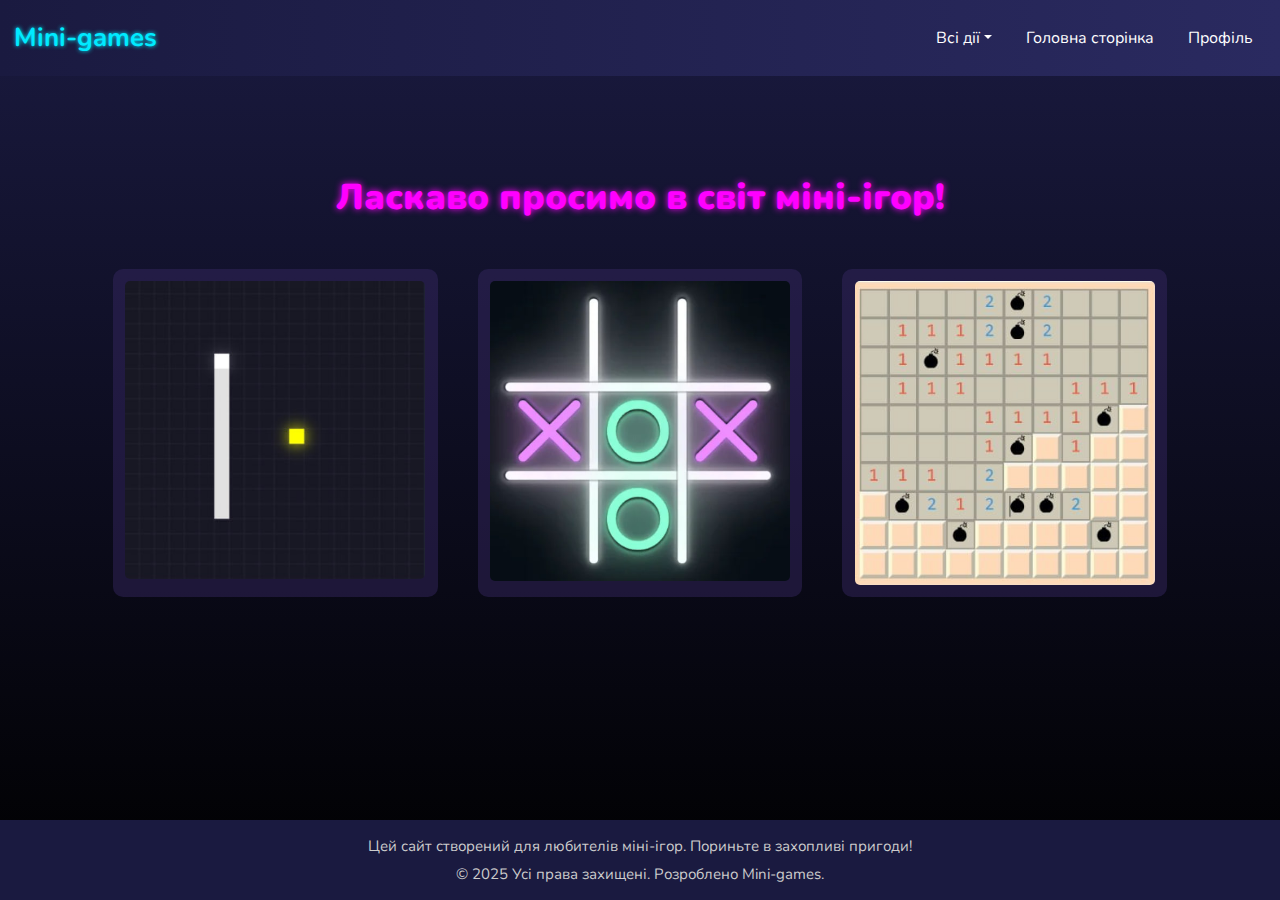
<file: index.html>
<!DOCTYPE html>
<html lang="ru">

<head>
    <meta charset="UTF-8">
    <meta name="viewport" content="width=device-width, initial-scale=1.0">
    <link href="https://cdn.jsdelivr.net/npm/bootstrap@5.3.3/dist/css/bootstrap.min.css" rel="stylesheet">
    <script src="https://cdn.jsdelivr.net/npm/bootstrap@5.3.3/dist/js/bootstrap.bundle.min.js"></script>
    <link rel="preconnect" href="https://fonts.googleapis.com">
    <link rel="preconnect" href="https://fonts.gstatic.com" crossorigin>
    <link href="https://fonts.googleapis.com/css2?family=Nunito:ital,wght@0,200..1000;1,200..1000&display=swap"
        rel="stylesheet">
    <link rel="stylesheet" href="static/styles/style.css">

    <title>Mini-games</title>
</head>

<body>
    <header class="header py-2">
        <nav class="navbar navbar-expand-lg navbar-dark">
            <a class="navbar-brand px-3" id="logo" href="index.html">Mini-games</a>

            <button class="navbar-toggler" type="button" data-bs-toggle="collapse"
                data-bs-target="#navbarSupportedContent">
                <span class="navbar-toggler-icon"></span>
            </button>
            <div class="collapse navbar-collapse justify-content-end" id="navbarSupportedContent">
                <ul class="navbar-nav ms-auto">
                    <li class="nav-item dropdown"> <a class="nav-link dropdown-toggle" href="#"
                            id="navbarDropdownMenuLink" data-bs-toggle="dropdown" aria-haspopup="true"
                            aria-expanded="false">Всі дії</a>
                        <div class="dropdown-menu" aria-labelledby="navbarDropdownMenuLink">
                            <a class="dropdown-item" href="snake.html">Змійка</a>
                            <a class="dropdown-item" href="tictactoe.html">Хрестики-нолики</a>
                            <a class="dropdown-item" href="minesweeper.html">Сапер</a>
                            <a class="dropdown-item" href="index.html">Головна сторінка</a>
                            <a class="dropdown-item" href="profile.html">Профіль</a>
                            <a class="dropdown-item" href="#logout">Вихід з системи</a>
                        </div>
                    </li>
                    <li class="nav-item"><a class="nav-link" href="index.html">Головна сторінка</a></li>
                    <li class="nav-item"><a class="nav-link" href="profile.html">Профіль</a></li>

                </ul>
            </div>
        </nav>
    </header>

    <main>
        <section class="main-menu" id="menu">
            <h1>Ласкаво просимо в світ міні-ігор!</h1>
            <div class="games">
                <div class="game-card">
                    <a href="snake.html">
                        <img src="static/images/snake.jpg" alt="Змійка">
                    </a>
                </div>
                <div class="game-card">
                    <a href="tictactoe.html">
                        <img src="static/images/tictactoe.jpg" alt="Хрестики-нолики">
                    </a>
                </div>
                <div class="game-card">
                    <a href="minesweeper.html">
                        <img src="static/images/minesweeper.jpg" alt="Сапер">
                    </a>
                </div>
            </div>
        </section>
    </main>
    <footer id="menu-footer">
        <p>Цей сайт створений для любителів міні-ігор. Пориньте в захопливі пригоди!</p>
        <p>© 2025 Усі права захищені. Розроблено Mini-games.</p>
    </footer>
</body>

</html>
</file>
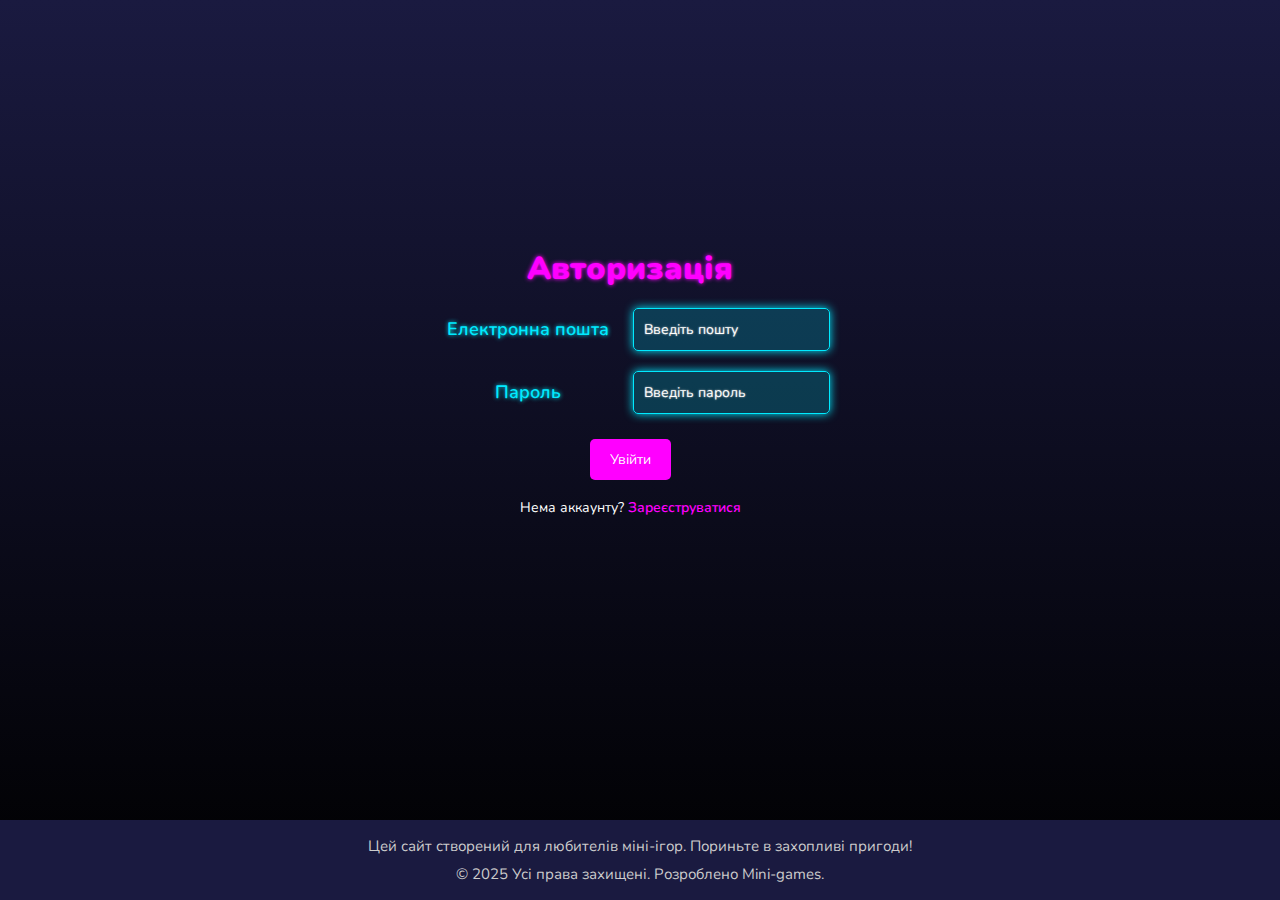
<file: login.html>
<!DOCTYPE html>
<html lang="en">

<head>
    <meta charset="UTF-8">
    <meta name="viewport" content="width=device-width, initial-scale=1.0">
    <title>Authorization</title>
    <link href="https://cdn.jsdelivr.net/npm/bootstrap@5.3.3/dist/css/bootstrap.min.css" rel="stylesheet"
        integrity="sha384-QWTKZyjpPEjISv5WaRU9OFeRpok6YctnYmDr5pNlyT2bRjXh0JMhjY6hW+ALEwIH" crossorigin="anonymous">
    <link rel="preconnect" href="https://fonts.googleapis.com">
    <link rel="preconnect" href="https://fonts.gstatic.com" crossorigin>
    <link href="https://fonts.googleapis.com/css2?family=Nunito:ital,wght@0,200..1000;1,200..1000&display=swap"
        rel="stylesheet">
    <link rel="stylesheet" href="static/styles/style.css">
</head>

<body>
    <div class="login-menu">
        <h1>Авторизація</h1>
        <div class="registration-form-container">
            <form class="registration-form">
                <div class="form-group">
                    <label for="email">Електронна пошта</label>
                    <input type="email" id="email" name="email" placeholder="Введіть пошту" required>
                </div>
                <div class="form-group">
                    <label for="password">Пароль</label>
                    <input type="password" id="password" name="password" placeholder="Введіть пароль" required>
                </div>
                <button type="submit" class="menu-button">Увійти</button>
            </form>
            <div>
                <span>Нема аккаунту?</span>
                <a href="registration.html">Зареєструватися</a>
            </div>
        </div>
    </div>

    <footer id="login-footer">
        <p>Цей сайт створений для любителів міні-ігор. Пориньте в захопливі пригоди!</p>
        <p>© 2025 Усі права захищені. Розроблено Mini-games.</p>
    </footer>
</body>

</html>
</file>
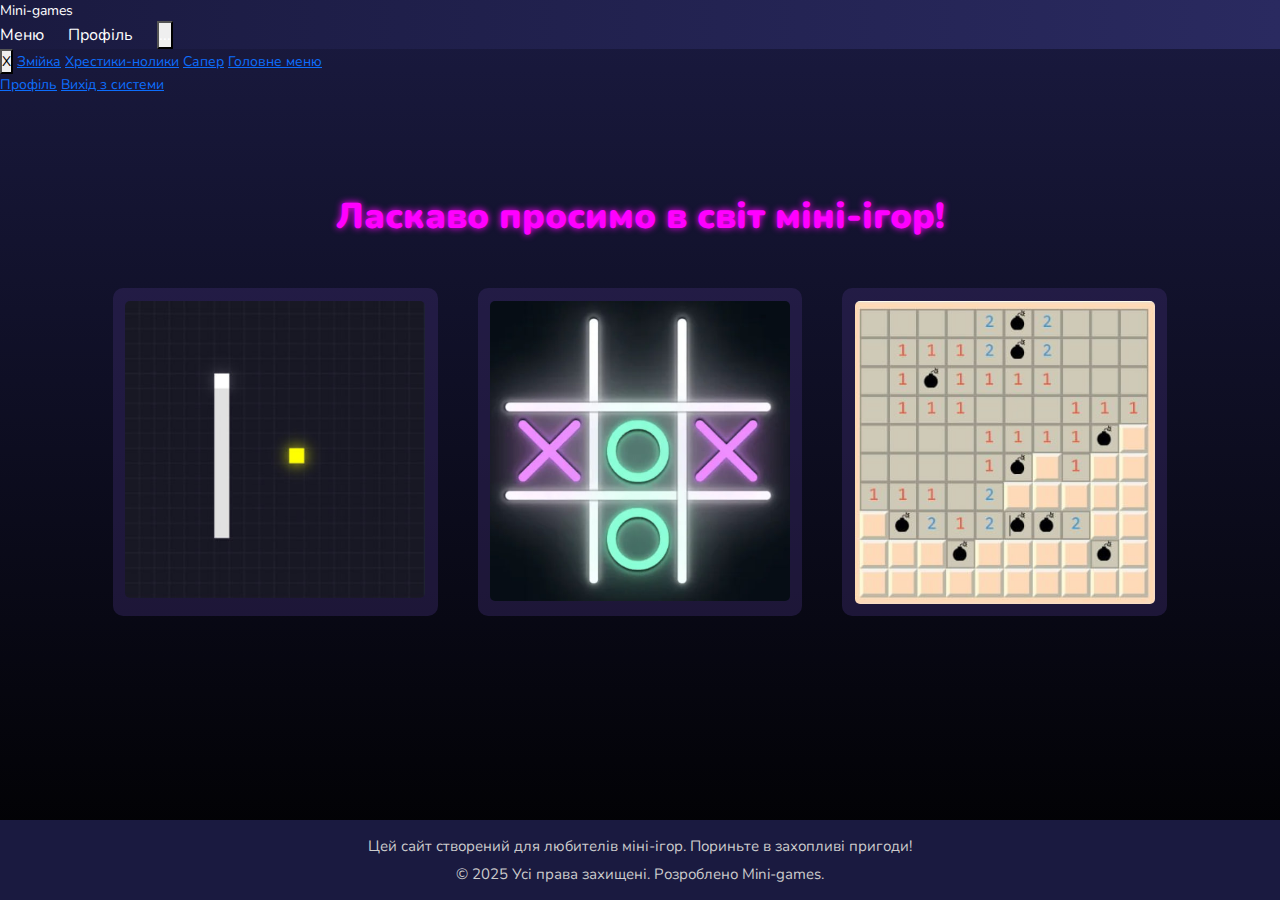
<file: menu.html>
<!DOCTYPE html>
<html lang="ru">

<head>
    <meta charset="UTF-8">
    <meta name="viewport" content="width=device-width, initial-scale=1.0">
    <link href="https://cdn.jsdelivr.net/npm/bootstrap@5.3.3/dist/css/bootstrap.min.css" rel="stylesheet"
        integrity="sha384-QWTKZyjpPEjISv5WaRU9OFeRpok6YctnYmDr5pNlyT2bRjXh0JMhjY6hW+ALEwIH" crossorigin="anonymous">
    <link rel="stylesheet" href="static/styles/style.css">
    <link rel="preconnect" href="https://fonts.googleapis.com">
    <link rel="preconnect" href="https://fonts.gstatic.com" crossorigin>
    <link href="https://fonts.googleapis.com/css2?family=Nunito:ital,wght@0,200..1000;1,200..1000&display=swap"
        rel="stylesheet">
    <title>Mini-games</title>
</head>

<body>
    <header class="header">
        <div class="logo">Mini-games</div>
        <nav>
            <a href="menu.html">Меню</a>
            <a href="profile.html">Профіль</a>
            <button class="toolbar-toggle">...</button>
        </nav>
    </header>

    <div class="toolbar">
        <div class="toolbar-content">
            <button class="close-btn">X</button>
            <a href="snake.html">Змійка</a>
            <a href="tictactoe.html">Хрестики-нолики</a>
            <a href="minesweeper.html">Сапер</a>
            <a href="menu.html">Головне меню</a>
            <div class="user-content">
                <a href="profile.html">Профіль</a>
                <a href="#logout">Вихід з системи</a>
            </div>

        </div>
    </div>
    <main>
        <section class="main-menu" id="menu">
            <h1>Ласкаво просимо в світ міні-ігор!</h1>
            <div class="games">
                <div class="game-card">
                    <a href="snake.html">
                        <img src="static/images/snake.jpg" alt="Змійка">
                    </a>
                </div>
                <div class="game-card">
                    <a href="tictactoe.html">
                        <img src="static/images/tictactoe.jpg" alt="Хрестики-нолики">
                    </a>
                </div>
                <div class="game-card">
                    <a href="minesweeper.html">
                        <img src="static/images/minesweeper.jpg" alt="Сапер">
                    </a>
                </div>
            </div>
        </section>
    </main>
    <footer id="menu-footer">
        <p>Цей сайт створений для любителів міні-ігор. Пориньте в захопливі пригоди!</p>
        <p>© 2025 Усі права захищені. Розроблено Mini-games.</p>
    </footer>
</body>

</html>
</file>
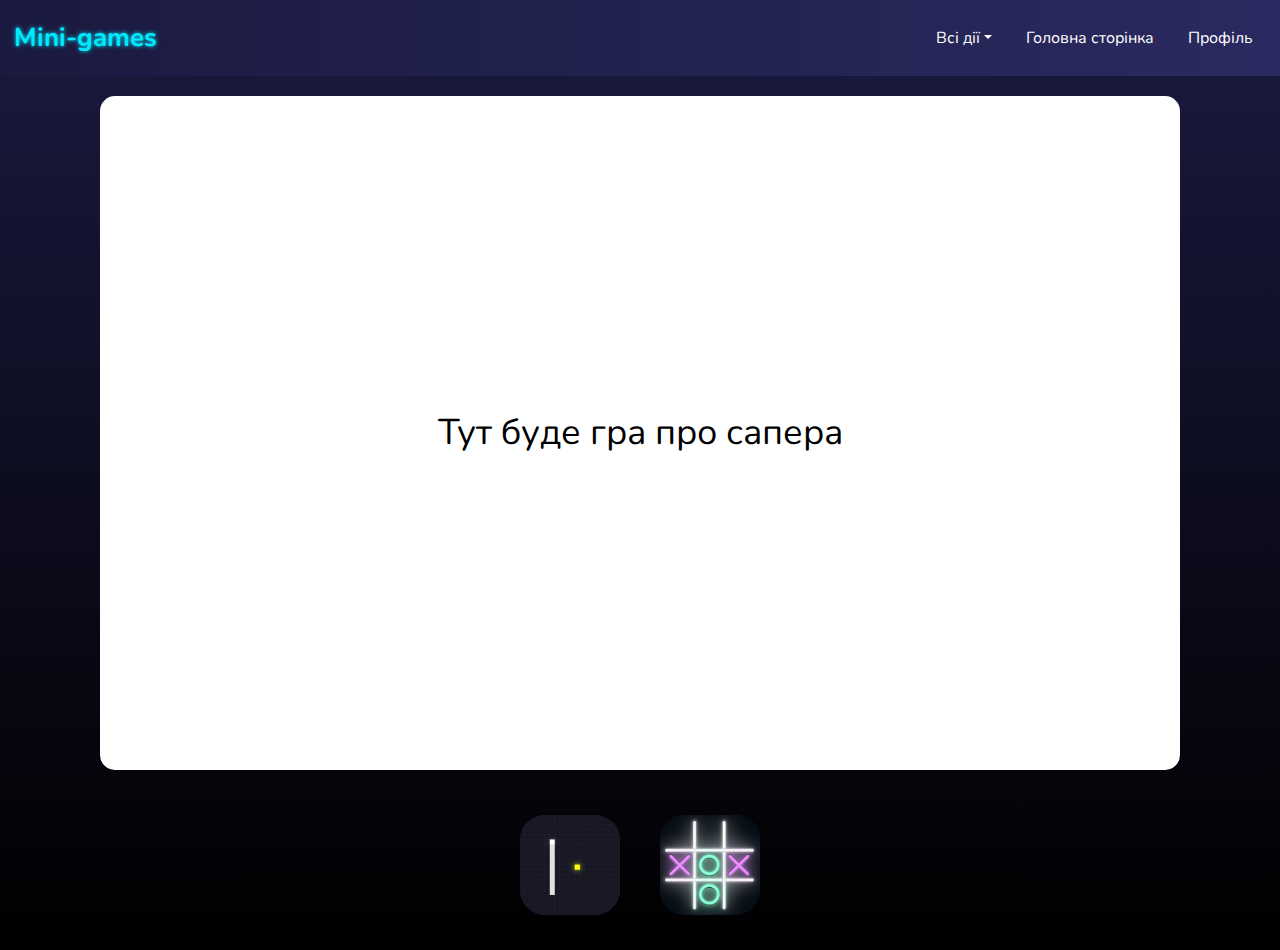
<file: minesweeper.html>
<!DOCTYPE html>
<html lang="en">

<head>
    <meta charset="UTF-8">
    <meta name="viewport" content="width=device-width, initial-scale=1.0">
    <title>Minesweeper game</title>
    <link href="https://cdn.jsdelivr.net/npm/bootstrap@5.3.3/dist/css/bootstrap.min.css" rel="stylesheet">
    <script src="https://cdn.jsdelivr.net/npm/bootstrap@5.3.3/dist/js/bootstrap.bundle.min.js"></script>
    <link rel="preconnect" href="https://fonts.googleapis.com">
    <link rel="preconnect" href="https://fonts.gstatic.com" crossorigin>
    <link href="https://fonts.googleapis.com/css2?family=Nunito:ital,wght@0,200..1000;1,200..1000&display=swap"
        rel="stylesheet">
    <link rel="stylesheet" href="static/styles/style.css">
</head>

<body>

    <header class="header py-2">
        <nav class="navbar navbar-expand-lg navbar-dark">
            <a class="navbar-brand px-3" id="logo" href="index.html">Mini-games</a>

            <button class="navbar-toggler" type="button" data-bs-toggle="collapse"
                data-bs-target="#navbarSupportedContent">
                <span class="navbar-toggler-icon"></span>
            </button>
            <div class="collapse navbar-collapse justify-content-end" id="navbarSupportedContent">
                <ul class="navbar-nav ms-auto">
                    <li class="nav-item dropdown"> <a class="nav-link dropdown-toggle" href="#"
                            id="navbarDropdownMenuLink" data-bs-toggle="dropdown" aria-haspopup="true"
                            aria-expanded="false">Всі дії</a>
                        <div class="dropdown-menu" aria-labelledby="navbarDropdownMenuLink">
                            <a class="dropdown-item" href="snake.html">Змійка</a>
                            <a class="dropdown-item" href="tictactoe.html">Хрестики-нолики</a>
                            <a class="dropdown-item" href="minesweeper.html">Сапер</a>
                            <a class="dropdown-item" href="index.html">Головна сторінка</a>
                            <a class="dropdown-item" href="profile.html">Профіль</a>
                            <a class="dropdown-item" href="#logout">Вихід з системи</a>
                        </div>
                    </li>
                    <li class="nav-item"><a class="nav-link" href="index.html">Головна сторінка</a></li>
                    <li class="nav-item"><a class="nav-link" href="profile.html">Профіль</a></li>

                </ul>
            </div>
        </nav>
    </header>

    <section class="game-main-section">
        <div class="game-window">
            <span>Тут буде гра про сапера</span>
        </div>

        <div class="other-games-window">
            <div class="game-card">
                <a href="snake.html">
                    <img src="static/images/snake.jpg" alt="Змійка">
                </a>
            </div>
            <div class="game-card">
                <a href="tictactoe.html">
                    <img src="static/images/tictactoe.jpg" alt="Сапер">
                </a>
            </div>
        </div>
    </section>

</body>

</html>
</file>
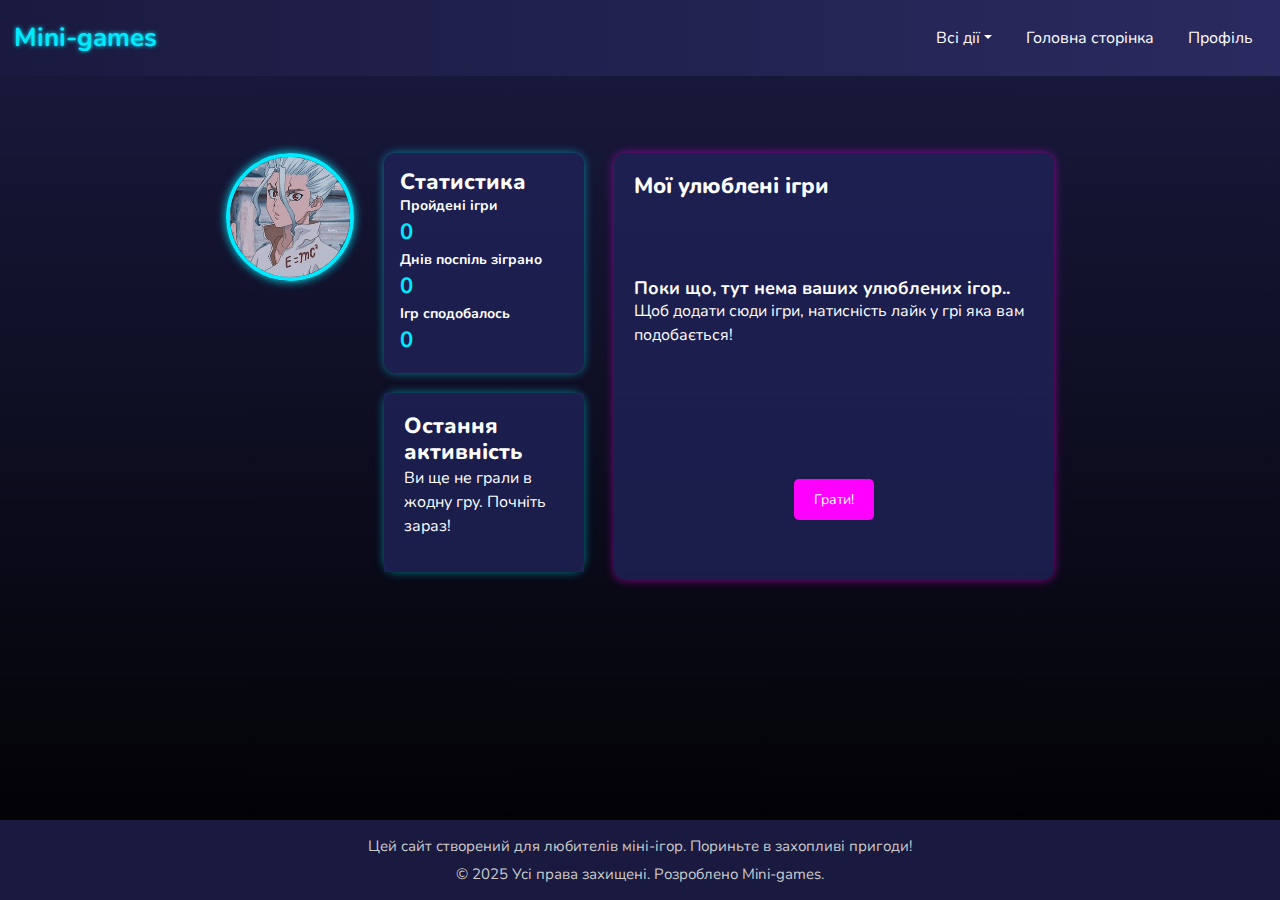
<file: profile.html>
<!DOCTYPE html>
<html lang="en">

<head>
    <meta charset="UTF-8">
    <meta name="viewport" content="width=device-width, initial-scale=1.0">
    <link href="https://cdn.jsdelivr.net/npm/bootstrap@5.3.3/dist/css/bootstrap.min.css" rel="stylesheet">
    <script src="https://cdn.jsdelivr.net/npm/bootstrap@5.3.3/dist/js/bootstrap.bundle.min.js"></script>
    <link rel="preconnect" href="https://fonts.googleapis.com">
    <link rel="preconnect" href="https://fonts.gstatic.com" crossorigin>
    <link href="https://fonts.googleapis.com/css2?family=Nunito:ital,wght@0,200..1000;1,200..1000&display=swap"
        rel="stylesheet">
    <link rel="stylesheet" href="static/styles/style.css">
    <title>Profile</title>
</head>

<body>

    <header class="header py-2">
        <nav class="navbar navbar-expand-lg navbar-dark">
            <a class="navbar-brand px-3" id="logo" href="index.html">Mini-games</a>

            <button class="navbar-toggler" type="button" data-bs-toggle="collapse"
                data-bs-target="#navbarSupportedContent">
                <span class="navbar-toggler-icon"></span>
            </button>
            <div class="collapse navbar-collapse justify-content-end" id="navbarSupportedContent">
                <ul class="navbar-nav ms-auto">
                    <li class="nav-item dropdown"> <a class="nav-link dropdown-toggle" href="#"
                            id="navbarDropdownMenuLink" data-bs-toggle="dropdown" aria-haspopup="true"
                            aria-expanded="false">Всі дії</a>
                        <div class="dropdown-menu" aria-labelledby="navbarDropdownMenuLink">
                            <a class="dropdown-item" href="snake.html">Змійка</a>
                            <a class="dropdown-item" href="tictactoe.html">Хрестики-нолики</a>
                            <a class="dropdown-item" href="minesweeper.html">Сапер</a>
                            <a class="dropdown-item" href="index.html">Головна сторінка</a>
                            <a class="dropdown-item" href="profile.html">Профіль</a>
                            <a class="dropdown-item" href="#logout">Вихід з системи</a>
                        </div>
                    </li>
                    <li class="nav-item"><a class="nav-link" href="index.html">Головна сторінка</a></li>
                    <li class="nav-item"><a class="nav-link" href="profile.html">Профіль</a></li>

                </ul>
            </div>
        </nav>
    </header>
    <section class="profile-section">
        <div class="avatar-on-profile">
            <img src="static/images/DS.jpg" alt="avatar on profile">
        </div>

        <aside class="aside-profile">
            <div class="user-profile-statistic profile-box-content">
                <h5>Статистика</h5>
                <div class="item-container">
                    <div class="item-box">
                        <label>Пройдені ігри</label>
                        <div class="stats-data">0</div>
                    </div>
                    <div class="item-box">
                        <label>Днів поспіль зіграно</label>
                        <div class="stats-data">0</div>
                    </div>
                    <div class="item-box">
                        <label>Ігр сподобалось</label>
                        <div class="stats-data">0</div>
                    </div>
                </div>
            </div>

            <div class="profile-box-content aside-profile">
                <div class="user-profile-recent-activity">
                    <h5>Остання активність</h6>
                        <div class="user-profile-content">
                            <p>Ви ще не грали в жодну гру. Почніть зараз!</p>
                        </div>
                </div>
            </div>
        </aside>

        <div class="profile-box-content">
            <div class="user-profile-favourite-game">
                <h5> Мої улюблені ігри</h5>
                <div class="user-profile-content">
                    <h6>Поки що, тут нема ваших улюблених ігор..</h6>
                    <p>Щоб додати сюди ігри, натисність лайк у грі яка вам подобається!</p>
                </div>
                <button class="menu-button">Грати!</button>
            </div>
        </div>


    </section>


    <footer id="profile-footer">
        <p>Цей сайт створений для любителів міні-ігор. Пориньте в захопливі пригоди!</p>
        <p>© 2025 Усі права захищені. Розроблено Mini-games.</p>
    </footer>


</body>

</html>
</file>
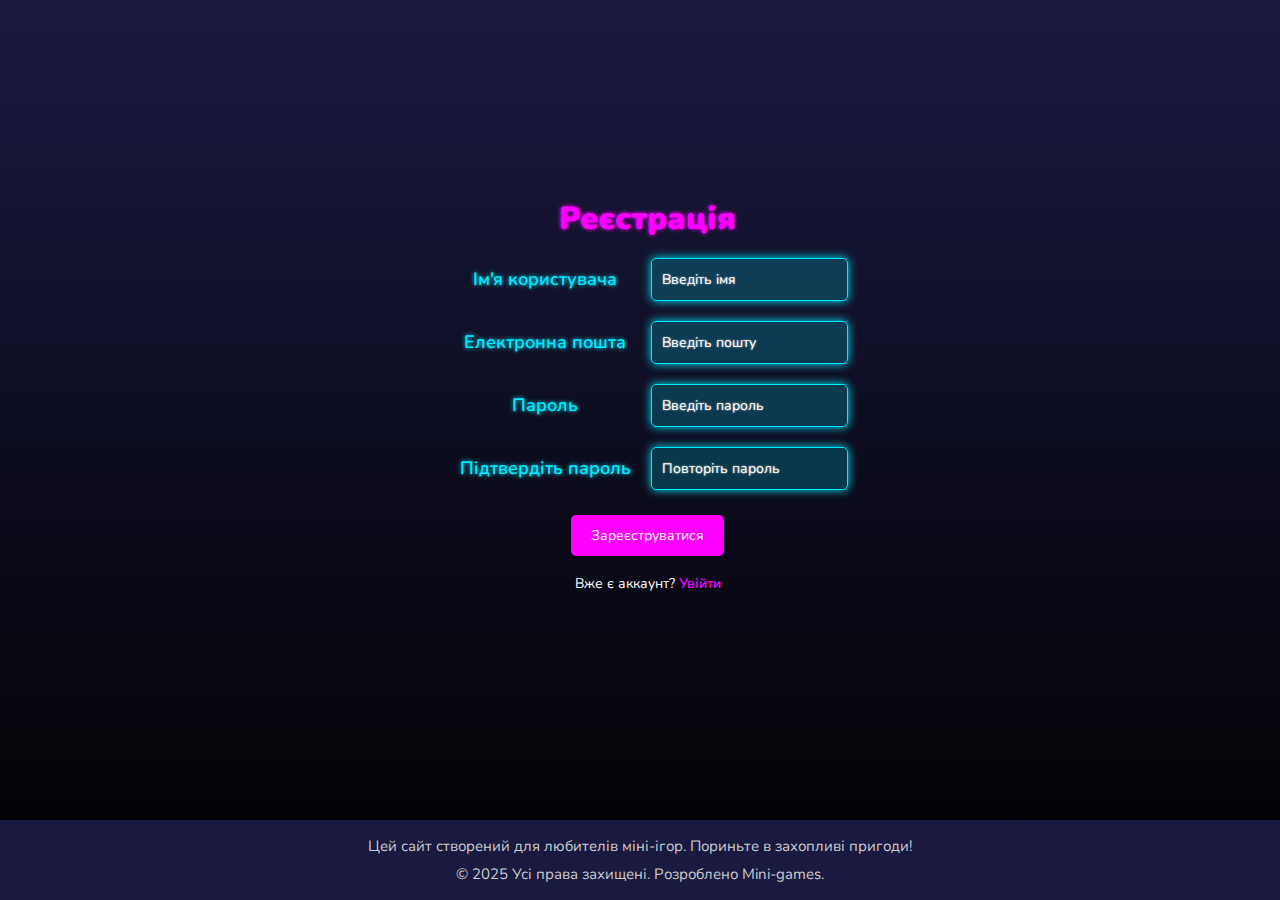
<file: registration.html>
<!DOCTYPE html>
<html lang="en">

<head>
    <meta charset="UTF-8">
    <meta name="viewport" content="width=device-width, initial-scale=1.0">
    <title>Registration</title>
    <link href="https://cdn.jsdelivr.net/npm/bootstrap@5.3.3/dist/css/bootstrap.min.css" rel="stylesheet"
        integrity="sha384-QWTKZyjpPEjISv5WaRU9OFeRpok6YctnYmDr5pNlyT2bRjXh0JMhjY6hW+ALEwIH" crossorigin="anonymous">
    <link rel="preconnect" href="https://fonts.googleapis.com">
    <link rel="preconnect" href="https://fonts.gstatic.com" crossorigin>
    <link href="https://fonts.googleapis.com/css2?family=Nunito:ital,wght@0,200..1000;1,200..1000&display=swap"
        rel="stylesheet">
    <link rel="stylesheet" href="static/styles/style.css">
</head>

<body>
    <div class="registration-menu">
        <h1>Реєстрація</h1>
        <div class="registration-form-container">
            <form class="registration-form">
                <div class="form-group">
                    <label for="username">Ім'я користувача</label>
                    <input type="text" id="username" name="username" placeholder="Введіть імя" required>
                </div>
                <div class="form-group">
                    <label for="email">Електронна пошта</label>
                    <input type="email" id="email" name="email" placeholder="Введіть пошту" required>
                </div>
                <div class="form-group">
                    <label for="password">Пароль</label>
                    <input type="password" id="password" name="password" placeholder="Введіть пароль" required>
                </div>
                <div class="form-group">
                    <label for="confirm-password">Підтвердіть пароль</label>
                    <input type="password" id="confirm-password" name="confirm-password" placeholder="Повторіть пароль"
                        required>
                </div>
                <button type="submit" class="menu-button">Зареєструватися</button>
            </form>
            <div>
                <span>Вже є аккаунт?</span>
                <a href="login.html">Увійти</a>
            </div>
        </div>
    </div>

    <footer id="login-footer">
        <p>Цей сайт створений для любителів міні-ігор. Пориньте в захопливі пригоди!</p>
        <p>© 2025 Усі права захищені. Розроблено Mini-games.</p>
    </footer>
</body>

</html>
</file>
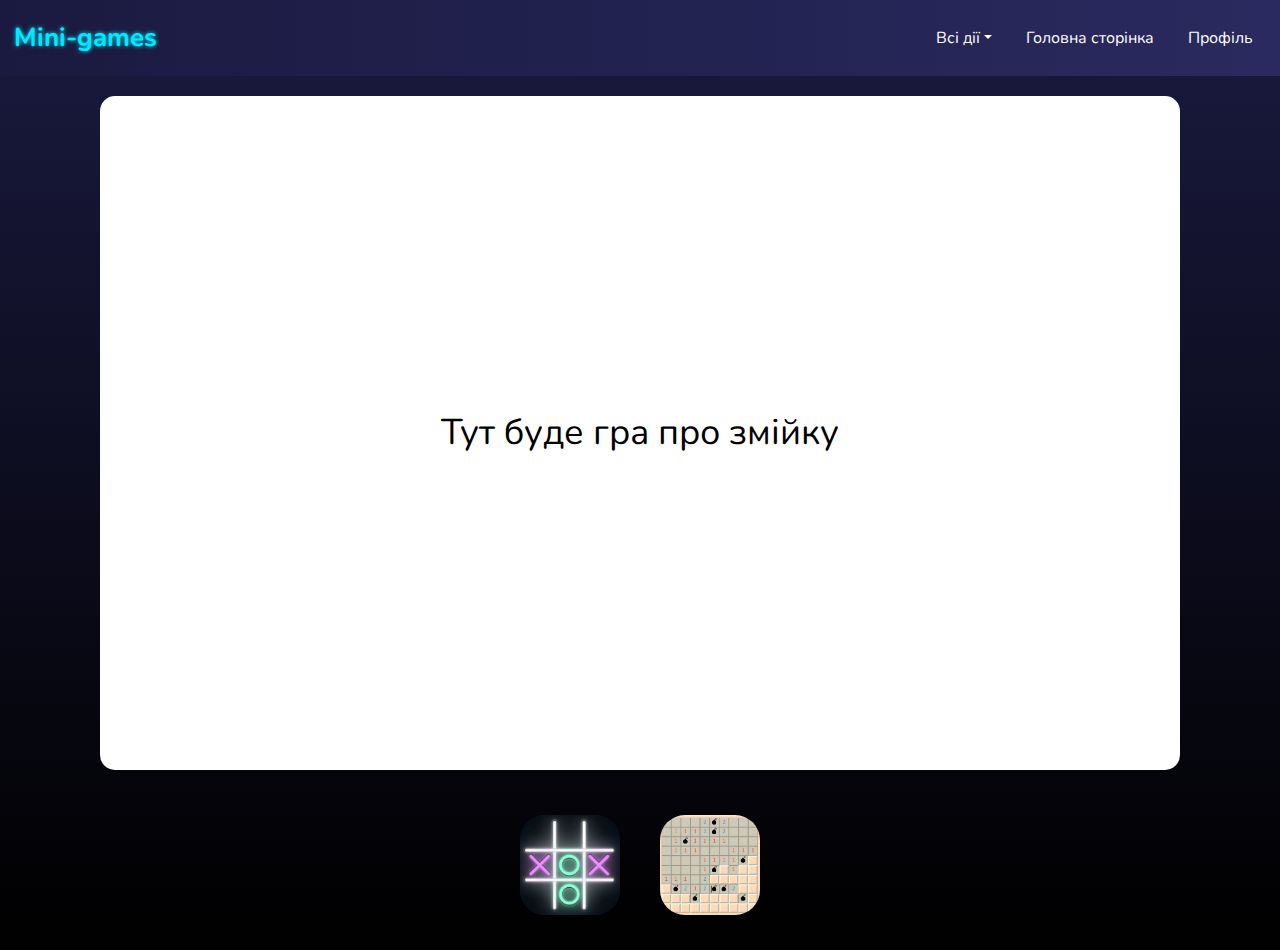
<file: snake.html>
<!DOCTYPE html>
<html lang="en">

<head>
    <meta charset="UTF-8">
    <meta name="viewport" content="width=device-width, initial-scale=1.0">
    <title>Snake game</title>
    <link href="https://cdn.jsdelivr.net/npm/bootstrap@5.3.3/dist/css/bootstrap.min.css" rel="stylesheet">
    <script src="https://cdn.jsdelivr.net/npm/bootstrap@5.3.3/dist/js/bootstrap.bundle.min.js"></script>
    <link rel="preconnect" href="https://fonts.googleapis.com">
    <link rel="preconnect" href="https://fonts.gstatic.com" crossorigin>
    <link href="https://fonts.googleapis.com/css2?family=Nunito:ital,wght@0,200..1000;1,200..1000&display=swap"
        rel="stylesheet">
    <link rel="stylesheet" href="static/styles/style.css">
</head>

<body>

    <header class="header py-2">
        <nav class="navbar navbar-expand-lg navbar-dark">
            <a class="navbar-brand px-3" id="logo" href="index.html">Mini-games</a>

            <button class="navbar-toggler" type="button" data-bs-toggle="collapse"
                data-bs-target="#navbarSupportedContent">
                <span class="navbar-toggler-icon"></span>
            </button>
            <div class="collapse navbar-collapse justify-content-end" id="navbarSupportedContent">
                <ul class="navbar-nav ms-auto">
                    <li class="nav-item dropdown"> <a class="nav-link dropdown-toggle" href="#"
                            id="navbarDropdownMenuLink" data-bs-toggle="dropdown" aria-haspopup="true"
                            aria-expanded="false">Всі дії</a>
                        <div class="dropdown-menu" aria-labelledby="navbarDropdownMenuLink">
                            <a class="dropdown-item" href="snake.html">Змійка</a>
                            <a class="dropdown-item" href="tictactoe.html">Хрестики-нолики</a>
                            <a class="dropdown-item" href="minesweeper.html">Сапер</a>
                            <a class="dropdown-item" href="index.html">Головна сторінка</a>
                            <a class="dropdown-item" href="profile.html">Профіль</a>
                            <a class="dropdown-item" href="#logout">Вихід з системи</a>
                        </div>
                    </li>
                    <li class="nav-item"><a class="nav-link" href="index.html">Головна сторінка</a></li>
                    <li class="nav-item"><a class="nav-link" href="profile.html">Профіль</a></li>

                </ul>
            </div>
        </nav>
    </header>

    <section class="game-main-section">
        <div class="game-window">
            <span>Тут буде гра про змійку</span>
        </div>

        <div class="other-games-window">
            <div class="game-card">
                <a href="tictactoe.html">
                    <img src="static/images/tictactoe.jpg" alt="Хрестики-нолики">
                </a>
            </div>
            <div class="game-card">
                <a href="minesweeper.html">
                    <img src="static/images/minesweeper.jpg" alt="Сапер">
                </a>
            </div>
        </div>
    </section>

</body>

</html>
</file>
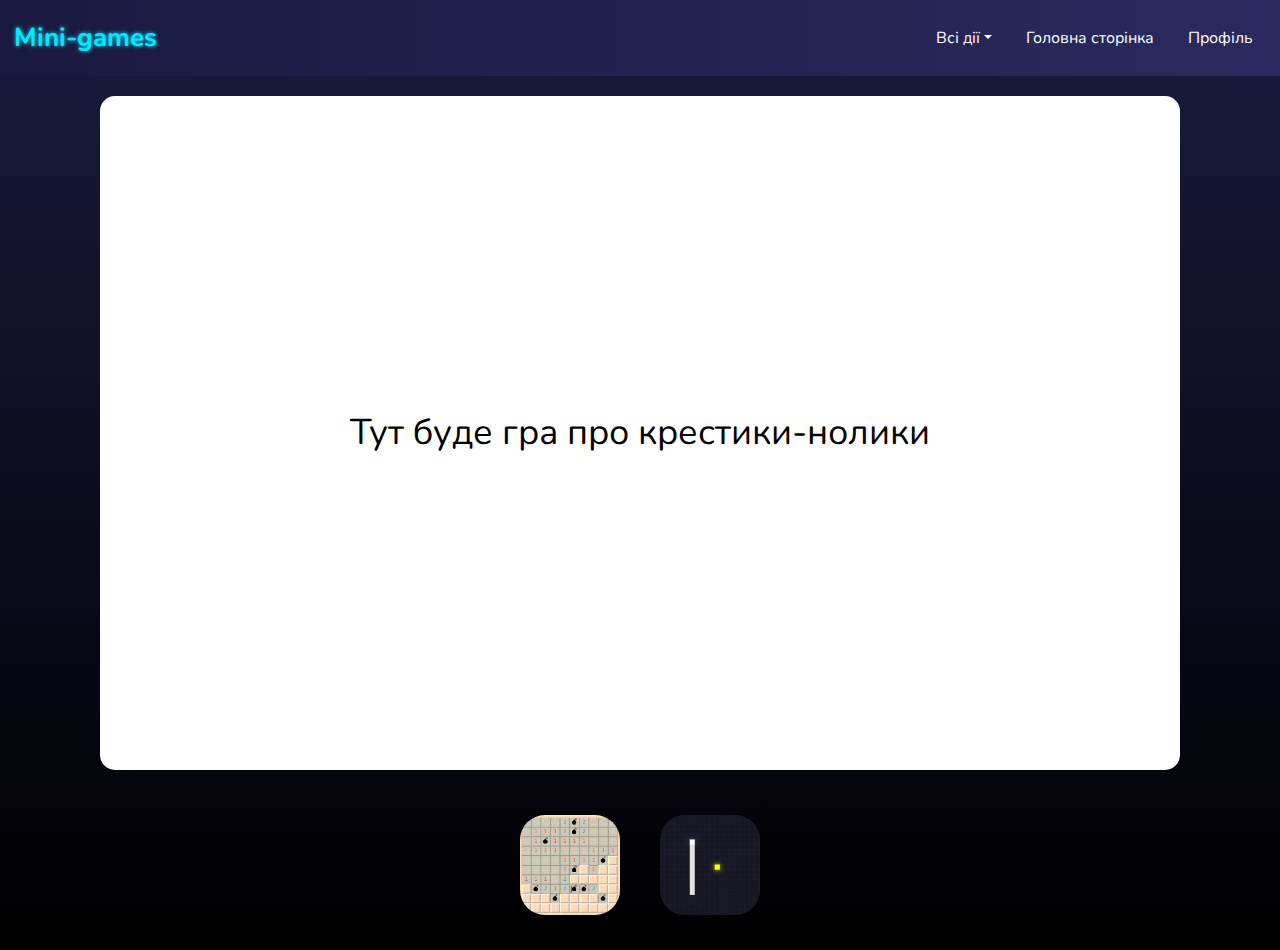
<file: tictactoe.html>
<!DOCTYPE html>
<html lang="en">

<head>
    <meta charset="UTF-8">
    <meta name="viewport" content="width=device-width, initial-scale=1.0">
    <title>Tic-tac-toe game</title>
    <link href="https://cdn.jsdelivr.net/npm/bootstrap@5.3.3/dist/css/bootstrap.min.css" rel="stylesheet">
    <script src="https://cdn.jsdelivr.net/npm/bootstrap@5.3.3/dist/js/bootstrap.bundle.min.js"></script>
    <link rel="preconnect" href="https://fonts.googleapis.com">
    <link rel="preconnect" href="https://fonts.gstatic.com" crossorigin>
    <link href="https://fonts.googleapis.com/css2?family=Nunito:ital,wght@0,200..1000;1,200..1000&display=swap"
        rel="stylesheet">
    <link rel="stylesheet" href="static/styles/style.css">
</head>

<body>

    <header class="header py-2">
        <nav class="navbar navbar-expand-lg navbar-dark">
            <a class="navbar-brand px-3" id="logo" href="index.html">Mini-games</a>

            <button class="navbar-toggler" type="button" data-bs-toggle="collapse"
                data-bs-target="#navbarSupportedContent">
                <span class="navbar-toggler-icon"></span>
            </button>
            <div class="collapse navbar-collapse justify-content-end" id="navbarSupportedContent">
                <ul class="navbar-nav ms-auto">
                    <li class="nav-item dropdown"> <a class="nav-link dropdown-toggle" href="#"
                            id="navbarDropdownMenuLink" data-bs-toggle="dropdown" aria-haspopup="true"
                            aria-expanded="false">Всі дії</a>
                        <div class="dropdown-menu" aria-labelledby="navbarDropdownMenuLink">
                            <a class="dropdown-item" href="snake.html">Змійка</a>
                            <a class="dropdown-item" href="tictactoe.html">Хрестики-нолики</a>
                            <a class="dropdown-item" href="minesweeper.html">Сапер</a>
                            <a class="dropdown-item" href="index.html">Головна сторінка</a>
                            <a class="dropdown-item" href="profile.html">Профіль</a>
                            <a class="dropdown-item" href="#logout">Вихід з системи</a>
                        </div>
                    </li>
                    <li class="nav-item"><a class="nav-link" href="index.html">Головна сторінка</a></li>
                    <li class="nav-item"><a class="nav-link" href="profile.html">Профіль</a></li>

                </ul>
            </div>
        </nav>
    </header>

    <section class="game-main-section">
        <div class="game-window">
            <span>Тут буде гра про крестики-нолики</span>
        </div>

        <div class="other-games-window">
            <div class="game-card">
                <a href="minesweeper.html">
                    <img src="static/images/minesweeper.jpg" alt="Сапер">
                </a>
            </div>
            <div class="game-card">
                <a href="snake.html">
                    <img src="static/images/snake.jpg" alt="Змійка">
                </a>
            </div>
        </div>
    </section>

</body>

</html>
</file>
<file: static/styles/style.css>
/*
==============================

Головні налаштування

==============================
*/

:root {
  --color-primary: #00eaff;
  --color-secondary: #ff00ff;
  --color-bg-primary: #1a1a40;
  --color-bg-secondary: #2a2a60;
  --color-black: #000;
  --color-white: #fff;
}

* {
  margin: 0;
  padding: 0;
  box-sizing: border-box;
  font-family: 'Nunito', sans-serif;
  font-size: 14px;
  font-weight: 400;
  line-height: 1.5;
}


*,
*::before,
*::after {
  box-sizing: inherit;
}


body {
  background: linear-gradient(to bottom, var(--color-bg-primary), var(--color-black));
  color: var(--color-white);
  min-height: 100vh;
  overflow-x: hidden;
}

h1,
h2,
h3,
h4,
h5,
h6 {
  font-weight: 900;
  color: var(--color-white);
  margin-block: 0;
}

/*
==============================

Дах

==============================
*/
.header {
  width: 100%;
  z-index: 1;
}

.header nav a {
  margin-right: 20px;
  font-size: 16px;
  transition: color 0.3s;
}

.header button {
  margin-right: 40px;
  font-size: 16px;
  transition: color 0.3s;
}


.header {
  background: linear-gradient(to right, var(--color-bg-primary), var(--color-bg-secondary));
}

#logo {
  font-size: 26px;
  font-weight: bold;
  cursor: pointer;
  text-decoration: none;
  color: var(--color-primary);
  text-shadow: 0 0 4px var(--color-primary);
  transition: 0.1s;
}

#logo:hover {
  color: var(--color-white);
}

.header nav a,
.header button {
  color: var(--color-white);
  text-decoration: none;
  transition: 0.2s;
}

.header nav a:hover {
  color: var(--color-secondary);
}

.header button:hover {
  color: var(--color-bg-secondary);
}

.header .dropdown-menu {
  background-color: var(--color-bg-primary);
  border-radius: 15px;
}

.header .dropdown-menu .dropdown-item {
  background-color: none;
  width: auto;
}

.dropdown-item:hover {
  background-color: inherit !important;
}



/*
==============================

Головне меню

==============================
*/
.main-menu {
  padding: 100px 20px 50px;
  text-align: center;
}

.main-menu h1 {
  font-size: 36px;
  color: var(--color-secondary);
  text-shadow: 0 0 7px var(--color-secondary);
  margin-bottom: 50px;
  cursor: default;
}

.games {
  display: flex;
  justify-content: center;
  gap: 40px;
  flex-wrap: wrap;
}

@media (min-width: 320px) {
  .game-card {
    width: 150px;
    padding: 1%;
  }
}

@media (min-width: 828px) {
  .game-card {
    width: 200px;
    padding: 1%;
  }
}

@media (min-width: 1140px) {
  .game-card {
    width: 300px;
    padding: 1%;
  }
}

.game-card {
  background: rgba(57, 42, 103, 0.439);
  border-radius: 10px;

  transition: transform 0.3s;
}

.game-card:hover {
  transform: scale(1.05);
}

.game-card img {
  width: 100%;
  height: auto;
  padding: 0;
  background: #333;
  border-radius: 5px;
}

.game-card h2 {
  margin: 15px 0;
  color: var(--color-primary);
}

.game-card button {
  background: var(--color-secondary);
  ;
  border: none;
  padding: 10px 20px;
  color: var(--color-white);
  border-radius: 5px;
  cursor: pointer;
  transition: background 0.3s;
}

.game-card button:hover {
  background: var(--color-primary);
  color: var(--color-black);
}

.game-card a {
  text-decoration: none;
  color: var(--color-white);
}

/*
==============================

Кнопка "Меню"

==============================
*/

.menu-button {
  display: block;
  background: var(--color-secondary);
  ;
  border: none;
  padding: 10px 20px;
  margin: auto;
  color: var(--color-white);
  border-radius: 5px;
  cursor: pointer;
  transition: background 0.3s;
}

.menu-button:hover {
  background: var(--color-primary);
  color: var(--color-black);
}

/*
==============================

Подвал

==============================
*/

footer {
  position: fixed;
  background: var(--color-bg-primary);
  padding: 10px 0;
  text-align: center;
  width: 100%;
  bottom: 0;
}

@media (max-width: 395px) {

  /*Телефон. Головне меню. */
  #menu-footer {
    position: static;
    bottom: 0;
  }
}

@media (min-width: 320px) {
  footer {
    margin-top: 50px;
  }
}

@media (max-height: 650px) {
  #login-footer {
    position: static;
  }
}

@media (max-width: 827px) {
  #profile-footer {
    position: static;
  }
}



footer p {
  font-size: 15px;
  color: #ccc;
  margin: 5px 0;
}



/*
==============================

Профіль

==============================
*/

.profile-section {
  display: flex;
  flex-wrap: wrap;
  align-items: flex-start;
  justify-content: center;
  gap: 30px;
  max-width: 1100px;
  margin: 6% auto auto auto;
}

/*
==============================

Аватар (профіль)

==============================
*/

.avatar-on-profile {
  width: 120px;
  height: 120px;
  border-radius: 50%;
  overflow: hidden;
  border: 4px solid var(--color-primary);
  box-shadow: 0 0 10px var(--color-primary);
}

.avatar-on-profile img {
  width: 100%;
  height: 100%;
  object-fit: cover;
}


/*
==============================

Aside (профіль)

==============================
*/

.aside-profile {
  max-width: 200px;
}

.user-profile-statistic {
  background: #1f2257cc;
  padding: 16px;
  margin-bottom: 20px;
}

.user-profile-statistic h6 {
  font-size: 22px;
  font-weight: 800;
  margin-bottom: 5px;
}

.user-profile-statistic .item-box {
  width: 100%;
}

.user-profile-statistic .stats-data {
  font-size: 22px;
  font-weight: bold;
  color: var(--color-primary);
}

.user-profile-statistic label {
  font-weight: 700;
}

.aside-profile .profile-box-content {
  border-radius: 12px;
  box-shadow: 0 0 10px #00eaff80;
}

/*
==============================

Улюблені ігри (профіль)

==============================
*/

.user-profile-favourite-game {
  display: flex;
  flex-wrap: wrap;
  background: #1f2257cc;
  padding: 20px;
  border-radius: 12px;
  flex-grow: 1;
  max-width: 400px;
  height: 387px;
  box-shadow: 0 0 10px #ff00ff80;
}



/*
==============================

Остання активність (профіль)

==============================
*/

.user-profile-recent-activity {
  background: #1f2257cc;
  padding: 20px;
  flex-grow: 1;
  max-width: 500px;
}


/*
==============================

Шріфти (профіль)

==============================
*/

.profile-box-content h5 {
  margin-bottom: 0px;
  padding-left: 0;
  font-size: 22px;
  font-weight: 800;
}

.profile-box-content h6 {
  margin-bottom: 0px;
  padding-left: 0;
  font-size: 18px;
  font-weight: 700;
}

.profile-box-content p {
  font-size: 16px;
  font-weight: 400;
  padding-left: 0;
}

/*
==============================

Регістрація

==============================
*/



.registration-menu {
  padding: 200px 0px 50px 15px;
  text-align: center;
}

.registration-menu h1 {
  font-size: 32px;
  color: var(--color-secondary);
  text-shadow: 0 0 4px var(--color-secondary);
  margin-bottom: 20px;
  cursor: default;
}

.registration-form-container {
  max-width: 400px;
  margin: 0 auto;
}

.registration-form {
  display: flex;
  flex-direction: column;
  gap: 20px;
}

.form-group {
  display: flex;
  justify-content: space-between;
  align-items: center;
}

.form-group label {
  flex-grow: 1;
  font-size: 18px;
  font-weight: 600;
  color: var(--color-primary);
  text-shadow: 0 0 4px var(--color-primary);
  overflow: hidden;
  margin-right: 8px;
}

.form-group input {
  flex-grow: 0;
  padding: 10px;
  border-radius: 5px;
  border: 1px solid var(--color-primary);
  box-shadow: 0 0 10px var(--color-primary);
  background: rgba(0, 234, 255, 0.2);
  color: var(--color-white);
  transition: 0.1s;
}

.form-group input:focus {
  background: rgba(0, 234, 255, 0.4);
}

.form-group input::placeholder {
  color: var(--color-white);
  text-shadow: 0 0 2px #ccc;
}

.registration-form-container .menu-button {
  margin: 5px auto 17px auto;
}

/*
==============================

Вхід(логін)

==============================
*/

.login-menu {
  padding: 250px 20px 50px 0px;
  text-align: center;
}

.login-menu h1 {
  font-size: 32px;
  color: var(--color-secondary);
  text-shadow: 0 0 4px var(--color-secondary);
  ;
  margin-bottom: 20px;
  cursor: default;
}

.registration-form-container a {
  color: var(--color-secondary);
  text-decoration: none;
  font-size: 14px;
  font-weight: 600;
}

.registration-form-container a:hover {
  color: var(--color-primary);
}

/*
==============================

Ігри

==============================
*/

.game-main-section {
  margin: 20px 100px 20px 100px;
}

.game-window {
  box-sizing: border-box;
  display: flex;
  flex-flow: column;
  padding: 340px 20px 340px 20px;
  border-radius: 15px;
  background: var(--color-white);
}

.other-games-window {
  box-sizing: border-box;
  display: flex;
  flex-wrap: wrap;
  justify-content: center;
  gap: 40px;
  padding: 15px;
  border-radius: 15px;
  margin-top: 30px;
}

.other-games-window .game-card {
  width: 100px;
  height: 100px;
  padding: 0;
  border-radius: 25%;
  overflow: hidden;
}

.other-games-window .game-card img {
  width: 100%;
  height: 100%;
  padding: 0;
  background: #333;
  border-radius: 5px;
}

/*
==============================

Контекст вікна гри

==============================
*/

.game-window span {
  font-size: 36px;
  color: var(--color-black);
}

.game-window {
  align-items: center;
  padding: 310px 20px 310px 20px;
}
</file>
